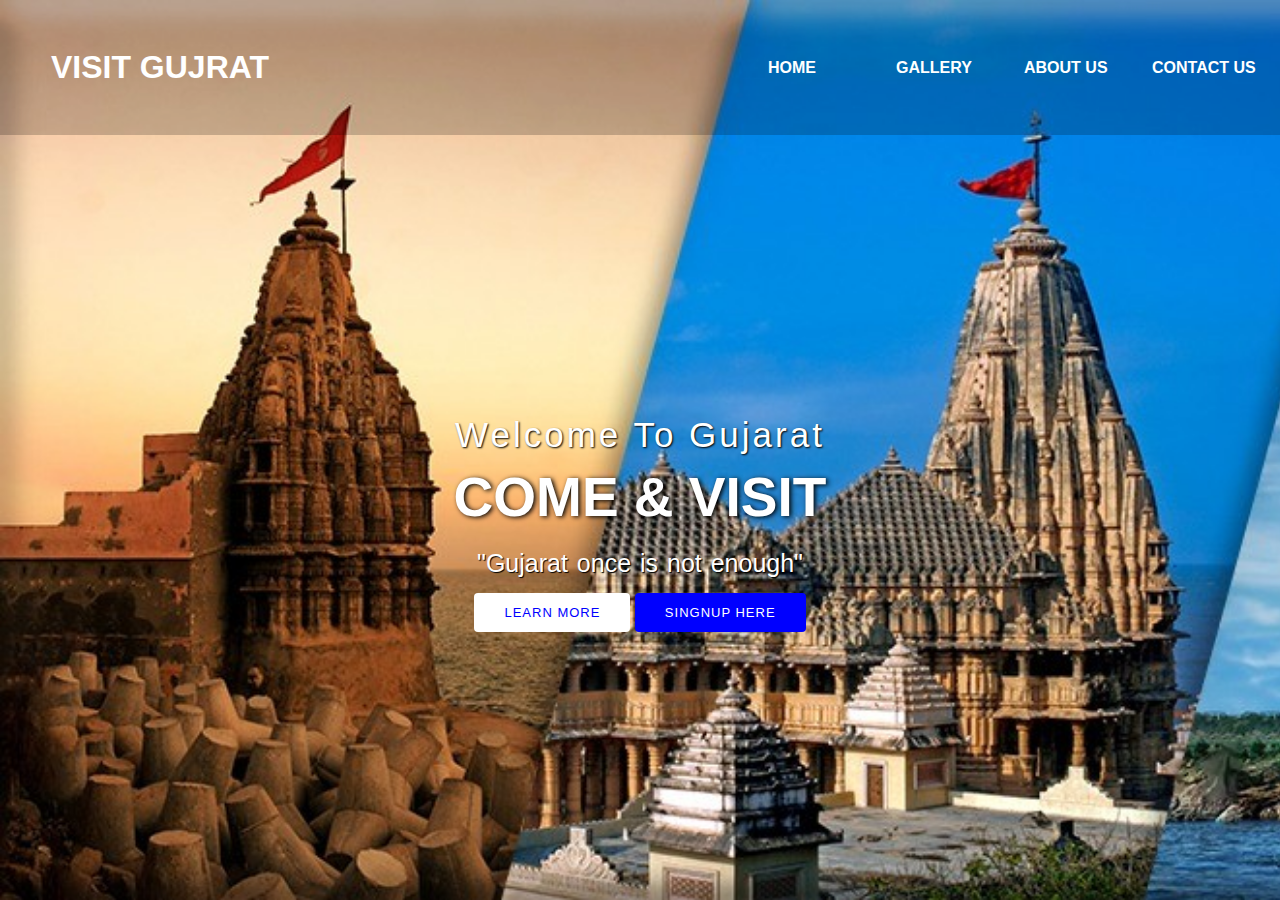
<file: index.html>
<html>
    <head>
        <title>VISIT GUJRAT</title>
        <link rel="stylesheet" href="index.css">
        <link rel="stylesheet" href="https://cdnjs.cloudflare.com/ajax/libs/animate.css/4.1.1/animate.min.css">
    </head>
    <body>
        <header>
            <nav>
          <div class="a"><h1 class="animate__animated animate__heartBeat ">VISIT GUJRAT</h1></div>
          <div class="menu">
            <a href="home.html">HOME</a>
            <a href="gallery.html">GALLERY</a>
            <a href="about-us.html">ABOUT US</a>
            <a href="contact.html">CONTACT US</a>
          </div>
          </nav>

        <main>
            <section>
                <h3>Welcome To Gujarat</h3>
                <h1>COME & VISIT <span class="smit"></span> </h1>
                <p>"Gujarat once is not enough"</p>
                <a href="learn.html" class="learn">learn more</a>
                <a href="form1.html" class="singn">singnup here</a>
            </section>
        </main>

       

        
        </header>
    </body>
</html>
</file>
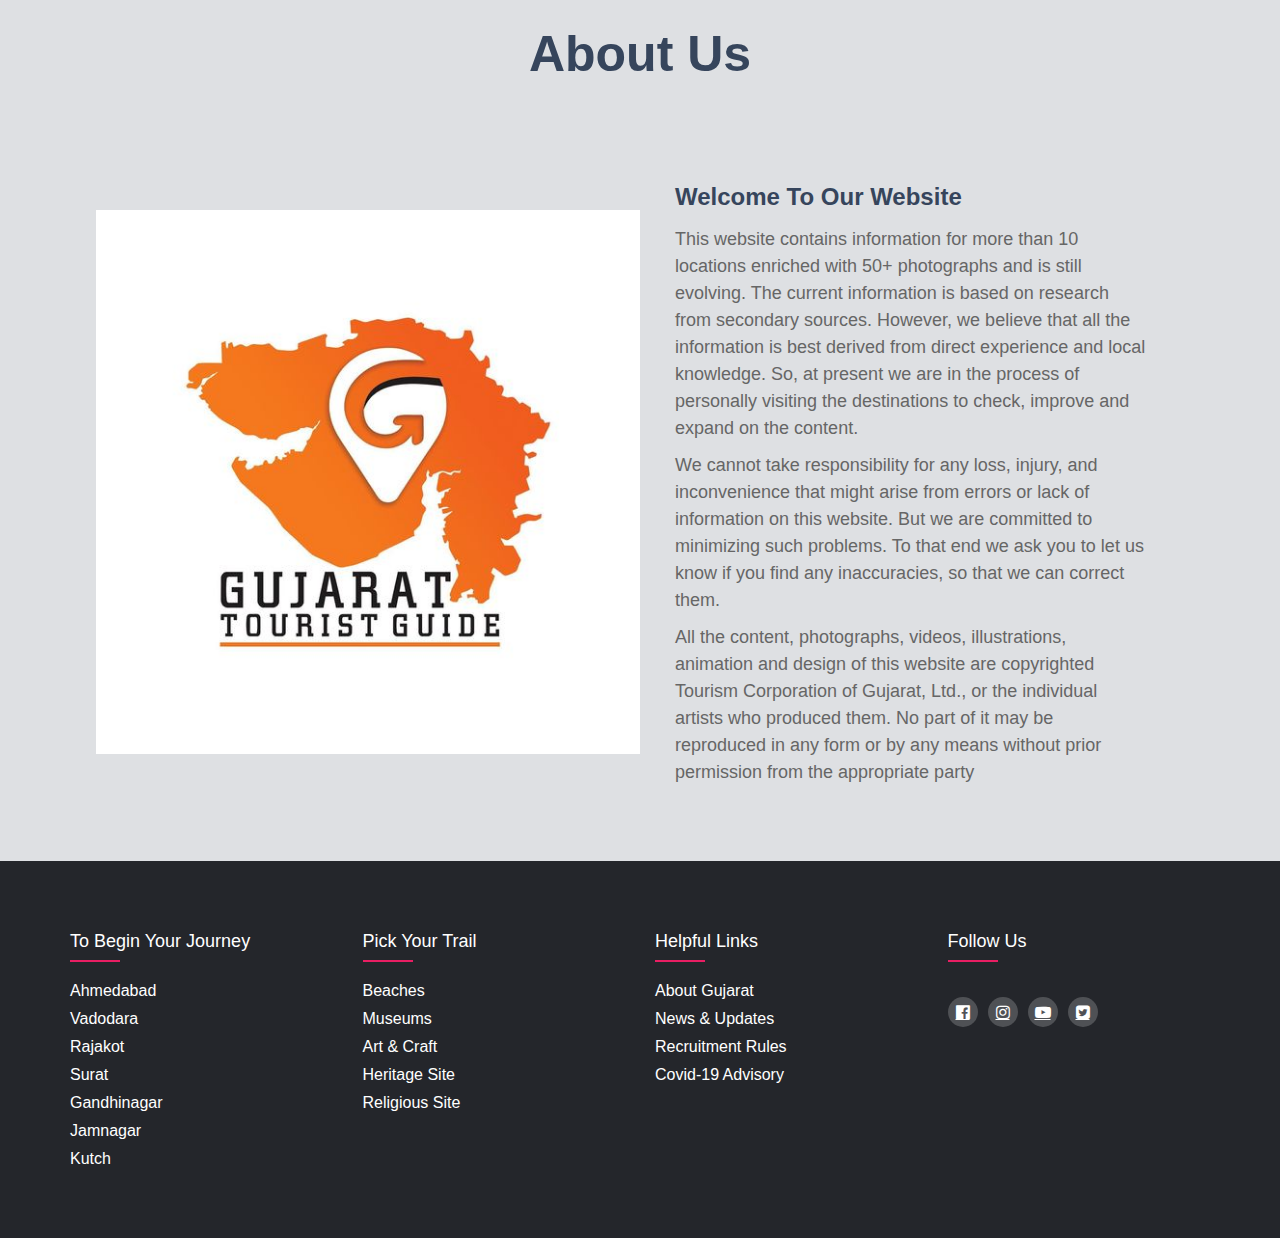
<file: about-us.html>
<html>
    <head>
        <title>ABOUT US</title>
        <link rel="stylesheet" href="about-us.css">
        <link rel="stylesheet" href="https://stackpath.bootstrapcdn.com/font-awesome/4.7.0/css/font-awesome.min.css">

    </head>
    <body>
        <div class="heading">
            <h1>About Us</h1>
        </div>       
        <section class="about-us">
            <img src="aboutus.jpg">
            <div class="content">
                <h2>Welcome To Our Website</h2>

                <p>This website contains information for more than 10 locations enriched with 50+ photographs and is still evolving. 
                    The current information is based on research from secondary sources. However, we believe that all the information is best derived from direct experience and local knowledge.
                     So, at present we are in the process of personally visiting the destinations to check, improve and expand on the content.</p>
    
                  <p>We cannot take responsibility for any loss, injury, and inconvenience that might arise from errors or lack of information on this website. But we are committed to minimizing such problems. To that end we ask you to let us know if you find any inaccuracies, so that we can correct them.</p>
                  
                   <!-- <p>Please note that while every effort is made to provide up-to-date information, not everything may be completely current. All the information we are giving you is only meant as suggestions and should not be considered a guarantee of feasibility, satisfaction or safety. All content related to third party services should not be considered an endorsement of reliability. We cannot be held responsible for problems related to third party interactions. We do not accept any special benefits or discounts from third parties in exchange for positive coverage.</p> -->
    
                   <p>All the content, photographs, videos, illustrations, animation and design of this website are copyrighted Tourism Corporation of Gujarat, Ltd., or the individual artists who produced them. No part of it may be reproduced in any form or by any means without prior permission from the appropriate party</p> 
            </div>
        </section>


        <footer class="footer">
            <div class="container1">
                <div class="row">
                    <div class="footer-col">
                        <h4>To Begin Your Journey</h4>
                        <ul>
                            <li><a href="#">Ahmedabad</a></li>
                            <li><a href="#">Vadodara</a></li>
                            <li><a href="#">Rajakot</a></li>
                            <li><a href="#">Surat</a></li>
                            <li><a href="#">Gandhinagar</a></li>
                            <li><a href="#">Jamnagar</a></li>
                            <li><a href="#">Kutch</a></li>
        
                        </ul>
                    </div>
                    <div class="footer-col">
                        <h4>Pick Your Trail</h4>
                        <ul>
                            <li><a href="#">Beaches</a></li>
                            <li><a href="#">Museums</a></li>
                            <li><a href="#">Art & Craft</a></li>
                            <li><a href="#">Heritage Site</a></li>
                            <li><a href="#">Religious Site</a></li>
        
                        </ul>
                    </div>
                    <div class="footer-col">
                        <h4>Helpful Links</h4>
                        <ul>
                            <li><a href="#">About Gujarat</a></li>
                            <li><a href="#">News & Updates</a></li>
                            <li><a href="#">Recruitment Rules</a></li>
                            <li><a href="#">Covid-19 Advisory</a></li>
        
                        </ul>
                    </div>
                    <div class="footer-col">
                        <h4>Follow Us</h4>
                        <div class="social-links">
                            <a href="#"><i class="fa fa-facebook-official" aria-hidden="true"></i></a>
                            <a href="#"><i class="fa fa-instagram" aria-hidden="true"></i></a>
                            <a href="#"><i class="fa fa-youtube-play" aria-hidden="true"></i></a>
                            <a href="#"><i class="fa fa-twitter-square" aria-hidden="true"></i></a>
        
                        </div>
                    </div>
                </div>
            </div>
        </footer>

    </body>
</html>
</file>
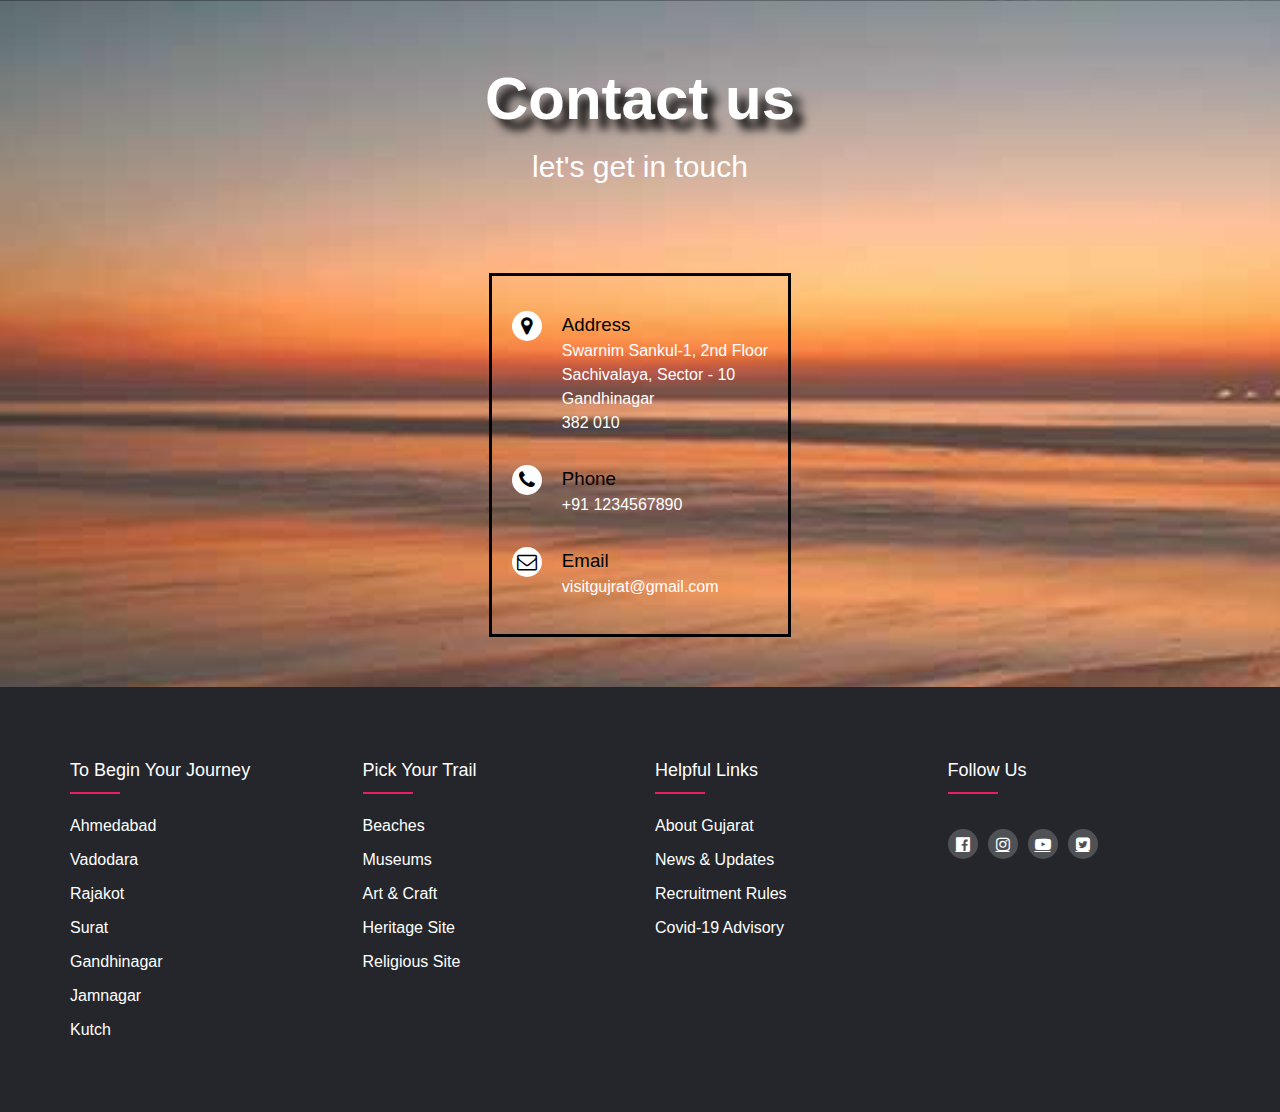
<file: contact.html>
<html>
    <head>
        <title>CONTACT US</title>
        <link rel="stylesheet" href="https://stackpath.bootstrapcdn.com/font-awesome/4.7.0/css/font-awesome.min.css">
        <link rel="stylesheet" href="contact.css">
        </head>
        <body>
            
            <header>
                <div class="header1">
                    <h1 class="contact-us">Contact us</h1>
                    <p class="contact2">let's get in touch</p>
                </div>
            </header>
            <section class="contact">
                <div class="container">
                    <div class="contactinfo">
                        <div class="box">
                            <div class="icon"><i class="fa fa-map-marker" aria-hidden="true"></i></i></div>
                            <div class="text">
                                <h3>Address</h3>
                                <p>Swarnim Sankul-1, 2nd Floor <br> Sachivalaya, Sector - 10<br> Gandhinagar<br>382 010</p>
                            </div>
                        </div>
                        <div class="box">
                            <div class="icon"><i class="fa fa-phone" aria-hidden="true"></i></div>
                            <div class="text">
                                <h3>Phone</h3>
                                <p>+91 1234567890</p>
                            </div>
                        </div>
                        <div class="box">
                            <div class="icon"><i class="fa fa-envelope-o" aria-hidden="true"></i></div>
                            <div class="text">
                                <h3>Email</h3>
                                <p>visitgujrat@gmail.com</p>
                            </div>
                        </div>
                    </div>
                </div>
            </section>


            <footer class="footer">
                <div class="container1">
                    <div class="row">
                        <div class="footer-col">
                            <h4>To Begin Your Journey</h4>
                            <ul>
                                <li><a href="#">Ahmedabad</a></li>
                                <li><a href="#">Vadodara</a></li>
                                <li><a href="#">Rajakot</a></li>
                                <li><a href="#">Surat</a></li>
                                <li><a href="#">Gandhinagar</a></li>
                                <li><a href="#">Jamnagar</a></li>
                                <li><a href="#">Kutch</a></li>
            
                            </ul>
                        </div>
                        <div class="footer-col">
                            <h4>Pick Your Trail</h4>
                            <ul>
                                <li><a href="#">Beaches</a></li>
                                <li><a href="#">Museums</a></li>
                                <li><a href="#">Art & Craft</a></li>
                                <li><a href="#">Heritage Site</a></li>
                                <li><a href="#">Religious Site</a></li>
            
                            </ul>
                        </div>
                        <div class="footer-col">
                            <h4>Helpful Links</h4>
                            <ul>
                                <li><a href="#">About Gujarat</a></li>
                                <li><a href="#">News & Updates</a></li>
                                <li><a href="#">Recruitment Rules</a></li>
                                <li><a href="#">Covid-19 Advisory</a></li>
            
                            </ul>
                        </div>
                        <div class="footer-col">
                            <h4>Follow Us</h4>
                            <div class="social-links">
                                <a href="#"><i class="fa fa-facebook-official" aria-hidden="true"></i></a>
                                <a href="#"><i class="fa fa-instagram" aria-hidden="true"></i></a>
                                <a href="#"><i class="fa fa-youtube-play" aria-hidden="true"></i></a>
                                <a href="#"><i class="fa fa-twitter-square" aria-hidden="true"></i></a>
            
                            </div>
                        </div>
                    </div>
                </div>
            </footer>
        </body>
</html>
</file>
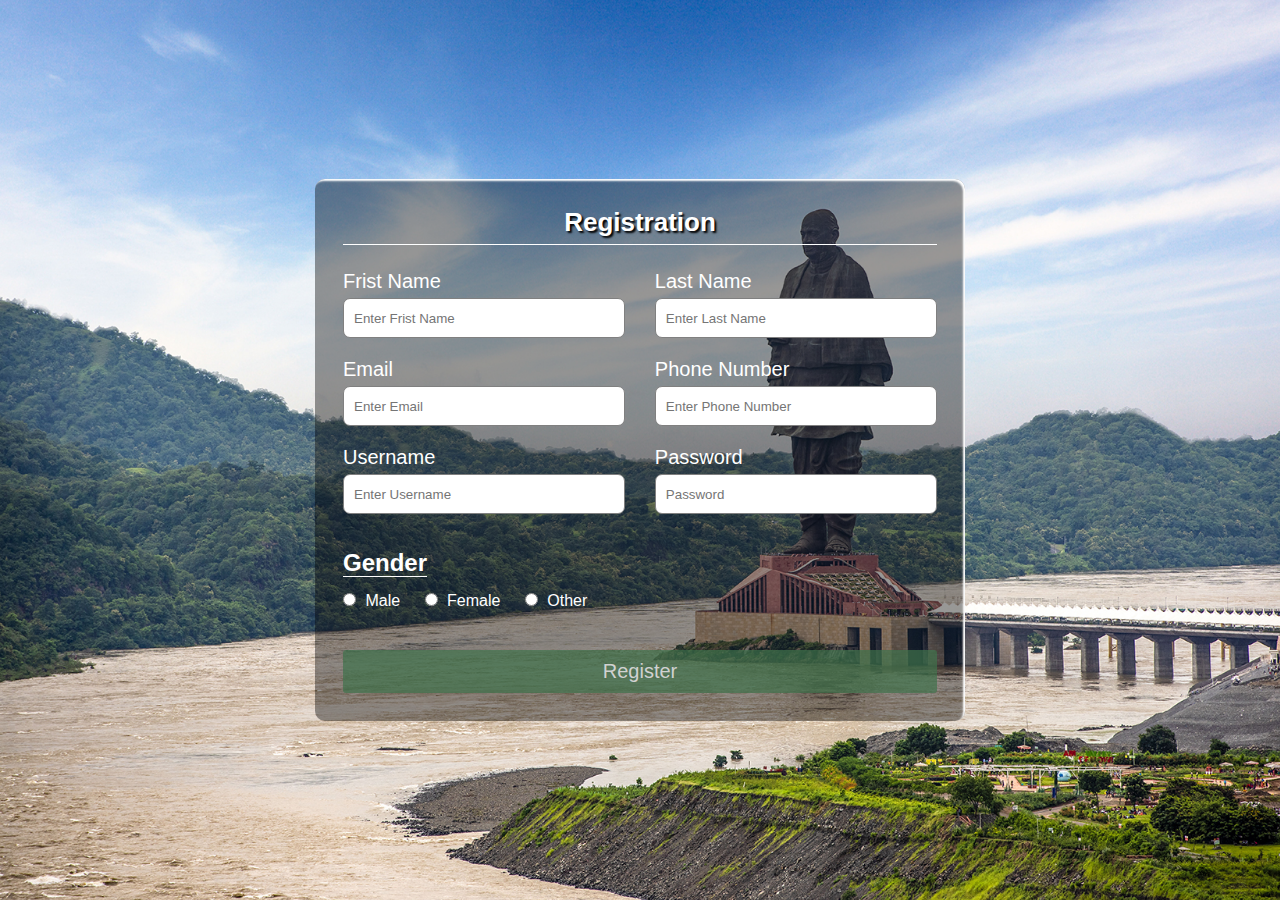
<file: form1.html>
<html>
  <head>
    <meta charset="utf-8" />
    <title>REGISTRATION FORM</title>
    <meta name="viewport" content="width=device-width,initial-scale=1.0"/>
    <link rel="stylesheet" href="style.css" />
  </head>
  <body>
    <div class="container">
      <h1 class="form-title">Registration</h1>
      <form action="#">
        <div class="main-user-info">
          <div class="user-input-box">
            <label for="fristName">Frist Name</label>
            <input type="text"
                    id="fullName"
                    name="fullName"
                    placeholder="Enter Frist Name"/>
          </div>
          <div class="user-input-box">
            <label for="LastName">Last Name</label>
            <input type="text"
                    id="username"
                    name="username"
                    placeholder="Enter Last Name"/>
          </div>
          <div class="user-input-box">
            <label for="email">Email</label>
            <input type="email"
                    id="email"
                    name="email"
                    placeholder="Enter Email"/>
          </div>
          <div class="user-input-box">
            <label for="phoneNumber">Phone Number</label>
            <input type="text"
                    id="phoneNumber"
                    name="phoneNumber"
                    placeholder="Enter Phone Number"/>
          </div>
          <div class="user-input-box">
            <label for="username">Username</label>
            <input type="password"
                    id="Username"
                    name="Username"
                    placeholder="Enter Username"/>
          </div>
          <div class="user-input-box">
            <label for="Password">Password</label>
            <input type="password"
                    id="Password"
                    name="Password"
                    placeholder="Password"/>
          </div>
        </div>
        <div class="gender-details-box">
          <span class="gender-title">Gender</span>
          <div class="gender-category">
            <input type="radio" name="gender" id="male">
            <label for="male">Male</label>
            <input type="radio" name="gender" id="female">
            <label for="female">Female</label>
            <input type="radio" name="gender" id="other">
            <label for="other">Other</label>
          </div>
        </div>
        <div class="form-submit-btn">
          <input type="submit" value="Register">
        </div>
      </form>
    </div>
  </body>
</html>
</file>
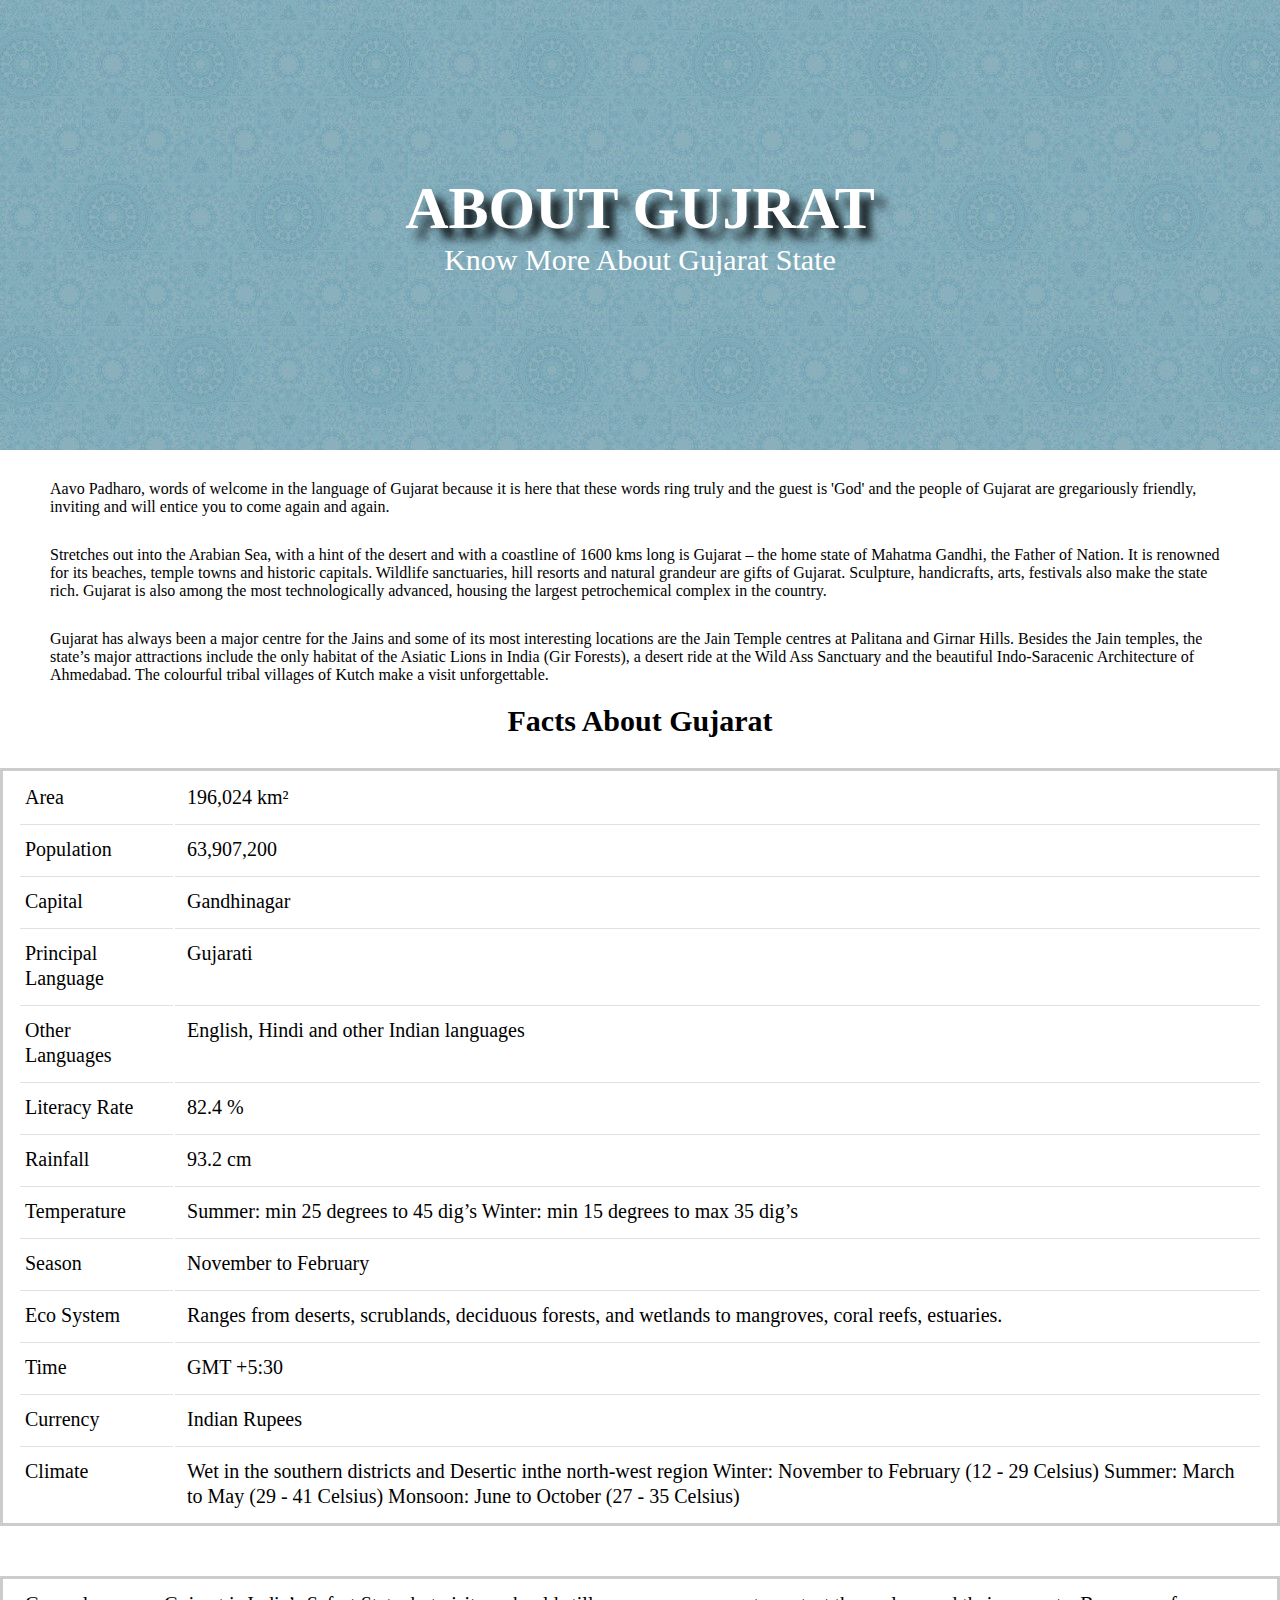
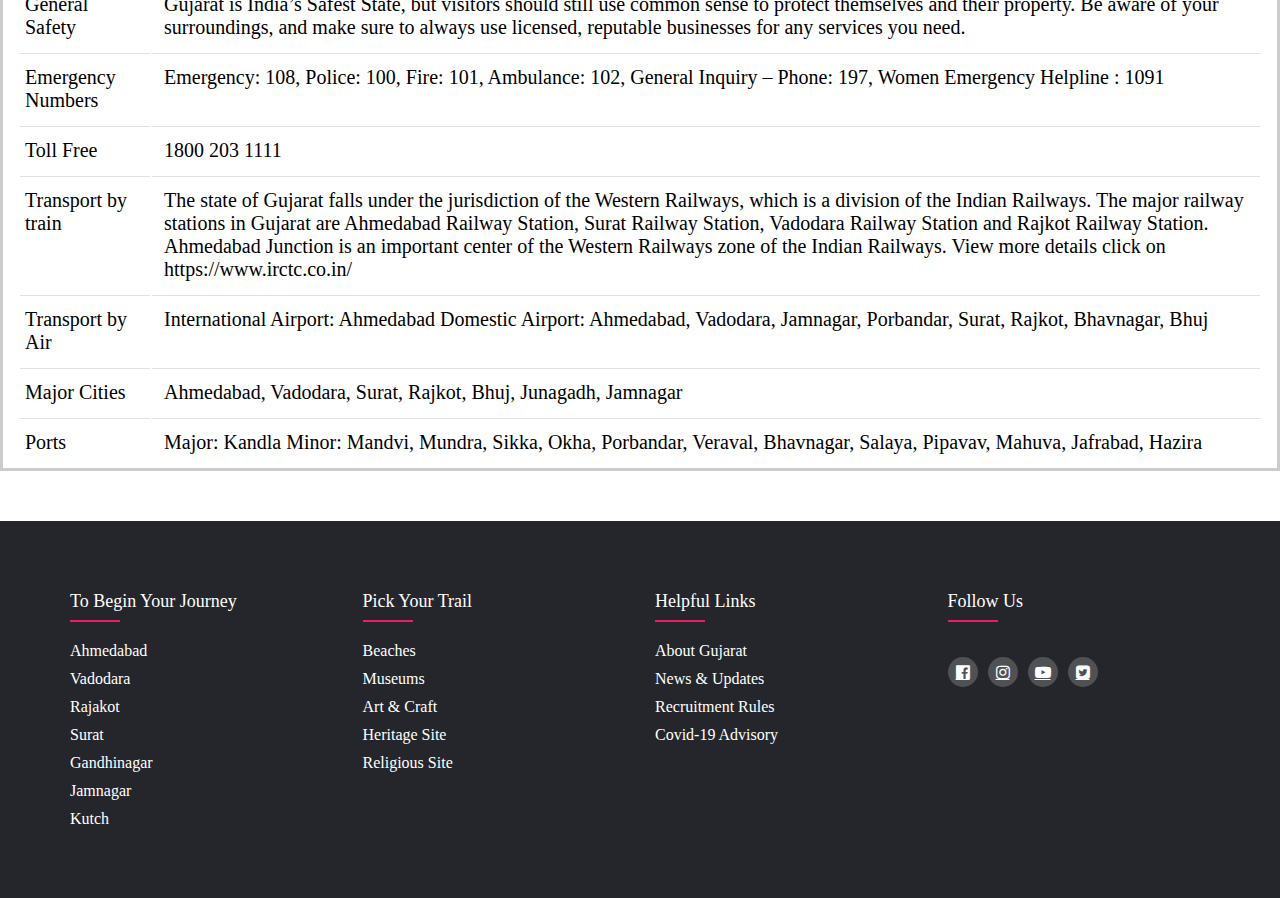
<file: learn.html>
<html>
    <head>
        <title>LEARN MORE</title>
        <link rel="stylesheet" href="learn.css">
        <link rel="stylesheet" href="https://stackpath.bootstrapcdn.com/font-awesome/4.7.0/css/font-awesome.min.css">

    </head>
    <body>
        <header>
            <div class="header1">
                <h2  class="banner">ABOUT GUJRAT</h2>
                <P class="banner1">Know More About Gujarat State</P>
            </div>
        </header>

        <div class="container">
            <div class="contactinfo">
                <p class="paragraph">Aavo Padharo, words of welcome in the language of Gujarat because it is here that these words ring truly and the guest is 'God' and the people of Gujarat are gregariously friendly, inviting and will entice you to come again and again.</p>
                <p class="paragraph">Stretches out into the Arabian Sea, with a hint of the desert and with a coastline of 1600 kms long is Gujarat – the home state of Mahatma Gandhi, the Father of Nation. It is renowned for its beaches, temple towns and historic capitals. Wildlife sanctuaries, hill resorts and natural grandeur are gifts of Gujarat. Sculpture, handicrafts, arts, festivals also make the state rich. Gujarat is also among the most technologically advanced, housing the largest petrochemical complex in the country.</p>
                <p class="paragraph">Gujarat has always been a major centre for the Jains and some of its most interesting locations are the Jain Temple centres at Palitana and Girnar Hills. Besides the Jain temples, the state’s major attractions include the only habitat of the Asiatic Lions in India (Gir Forests), a desert ride at the Wild Ass Sanctuary and the beautiful Indo-Saracenic Architecture of Ahmedabad. The colourful tribal villages of Kutch make a visit unforgettable.</p>

                <h2 class="fact">Facts About Gujarat</h2>
               

                <div class="borderbox">
                     <table class="table">
                                         <tr>
                                            <td>Area</td>
                                            <td>196,024 km²</td>
                                        </tr>
                                    
                                        <tr>
                                            <td>Population</td>
                                            <td>63,907,200</td>
                                        </tr>
                                    
                                        <tr>
                                            <td>Capital</td>
                                            <td>Gandhinagar</td>
                                        </tr>
                                    
                                        <tr>
                                            <td>Principal Language</td>
                                            <td>Gujarati</td>
                                        </tr>
                                    
                                        <tr>
                                            <td>Other Languages</td>
                                            <td>English, Hindi and other Indian languages</td>
                                        </tr>
                                    
                                        <tr>
                                            <td>Literacy Rate</td>
                                            <td>82.4 %</td>
                                        </tr>
                                    
                                        <tr>
                                            <td>Rainfall</td>
                                            <td>93.2 cm</td>
                                        </tr>
                                    
                                        <tr>
                                            <td>Temperature</td>
                                            <td>Summer: min 25 degrees to 45 dig’s Winter: min 15 degrees to max 35 dig’s</td>
                                        </tr>
                                    
                                        <tr>
                                            <td>Season</td>
                                            <td>November to February</td>
                                        </tr>
                                    
                                        <tr>
                                            <td>Eco System</td>
                                            <td>Ranges from deserts, scrublands, deciduous forests, and wetlands to mangroves, coral reefs, estuaries.</td>
                                        </tr>
                                    
                                        <tr>
                                            <td>Time</td>
                                            <td>GMT +5:30</td>
                                        </tr>
                                    
                                        <tr>
                                            <td>Currency</td>
                                            <td>Indian Rupees</td>
                                        </tr>
                                    
                                        <tr>
                                            <td>Climate</td>
                                            <td>Wet in the southern districts and Desertic inthe north-west region Winter: November to February (12 - 29 Celsius) Summer: March to May (29 - 41 Celsius) Monsoon: June to October (27 - 35 Celsius)</td>
                                        </tr>
                    </table>
                    </div>
                     <div class="borderbox1">
                            <table class="table1">
                        <tr>
                                        <td>General Safety</td>
                                        <td>Gujarat is India’s Safest State, but visitors should still use common sense to protect themselves and their property. Be aware of your surroundings, and make sure to always use licensed, reputable businesses for any services you need.</td>
                                    </tr>
                                
                                    <tr>
                                        <td>Emergency Numbers</td>
                                        <td>Emergency: 108, Police: 100, Fire: 101, Ambulance: 102, General Inquiry – Phone: 197, Women Emergency Helpline : 1091</td>
                                    </tr>
                                
                                    <tr>
                                        <td>Toll Free</td>
                                        <td>1800 203 1111</td>
                                    </tr>
                                
                                    <tr>
                                        <td>Transport by train</td>
                                        <td>The state of Gujarat falls under the jurisdiction of the Western Railways, which is a division of the Indian Railways. The major railway stations in Gujarat are Ahmedabad Railway Station, Surat Railway Station, Vadodara Railway Station and Rajkot Railway Station. Ahmedabad Junction is an important center of the Western Railways zone of the Indian Railways. View more details click on https://www.irctc.co.in/ </td>
                                    </tr>
                                
                                    <tr>
                                        <td>Transport by Air</td>
                                        <td>International Airport: Ahmedabad Domestic Airport: Ahmedabad, Vadodara, Jamnagar, Porbandar, Surat, Rajkot, Bhavnagar, Bhuj</td>
                                    </tr>
                                
                                    <tr>
                                        <td>Major Cities</td>
                                        <td>Ahmedabad, Vadodara, Surat, Rajkot, Bhuj, Junagadh, Jamnagar</td>
                                    </tr>
                                
                                    <tr>
                                        <td>Ports</td>
                                        <td>Major: Kandla Minor: Mandvi, Mundra, Sikka, Okha, Porbandar, Veraval, Bhavnagar, Salaya, Pipavav, Mahuva, Jafrabad, Hazira</td>
                                    </tr>
                </table>
            </div>
            </div>
            </div>
        </div>


        <footer class="footer">
            <div class="container1">
                <div class="row">
                    <div class="footer-col">
                        <h4>To Begin Your Journey</h4>
                        <ul>
                            <li><a href="#">Ahmedabad</a></li>
                            <li><a href="#">Vadodara</a></li>
                            <li><a href="#">Rajakot</a></li>
                            <li><a href="#">Surat</a></li>
                            <li><a href="#">Gandhinagar</a></li>
                            <li><a href="#">Jamnagar</a></li>
                            <li><a href="#">Kutch</a></li>
        
                        </ul>
                    </div>
                    <div class="footer-col">
                        <h4>Pick Your Trail</h4>
                        <ul>
                            <li><a href="#">Beaches</a></li>
                            <li><a href="#">Museums</a></li>
                            <li><a href="#">Art & Craft</a></li>
                            <li><a href="#">Heritage Site</a></li>
                            <li><a href="#">Religious Site</a></li>
        
                        </ul>
                    </div>
                    <div class="footer-col">
                        <h4>Helpful Links</h4>
                        <ul>
                            <li><a href="#">About Gujarat</a></li>
                            <li><a href="#">News & Updates</a></li>
                            <li><a href="#">Recruitment Rules</a></li>
                            <li><a href="#">Covid-19 Advisory</a></li>
        
                        </ul>
                    </div>
                    <div class="footer-col">
                        <h4>Follow Us</h4>
                        <div class="social-links">
                            <a href="#"><i class="fa fa-facebook-official" aria-hidden="true"></i></a>
                            <a href="#"><i class="fa fa-instagram" aria-hidden="true"></i></a>
                            <a href="#"><i class="fa fa-youtube-play" aria-hidden="true"></i></a>
                            <a href="#"><i class="fa fa-twitter-square" aria-hidden="true"></i></a>
        
                        </div>
                    </div>
                </div>
            </div>
        </footer>

    </body>
</html>
</file>
<file: index.css>
*{
    margin: 0;
    padding: 0;
    box-sizing: border-box;
    font-family: 'Josefin Sans', sans-serif;
}

header{
    width: 100%;
    height: 100vh;
    background-image: url(../gujarat.jpeg);
    background-repeat: no-repeat;
    background-size: cover;
   
}

nav{
    width: 100%;
    height: 15vh;
    background-color: rgba(0,0,0,0.2);
    color: white;
    display: flex;
    justify-content: space-between;
    align-items: center;
    text-transform: uppercase;
}

nav .a{
    width: 25%;
    text-align: center;
    /* background-color: red; */
}

nav .menu{
    width: 40%;
    /* background-color: yellow; */
    display: flex;
    justify-content: space-around:
    
}

nav .menu a{
    width: 25%;
    text-decoration: none;
    color: white;
    font-weight: bold ;
}

nav .menu a:hover{
    color: #00b894;
}

main{
    width: 100%;
    height: 85vh;
    display: flex;
    justify-content: center;
    align-items: center;
    text-align: center;
    color: white;
}

section{

}

section h3{
    font-size: 35px;
    font-weight: 200;
    letter-spacing: 3px;
    text-shadow: 1px 1px 2px black;
}

section h1{
    margin: 10px 0 20px 0;
    font-size: 55px;
    font-weight: 700;
    text-shadow: 2px 1px 5px black;
    text-transform: uppercase;
}

section p{
    font-size: 25px;
    word-spacing: 2px;
    margin-bottom: 25px;
    text-shadow: 1px 1px 1px black;
}

section a{
    padding: 12px 30px;
    border-radius: 4px;
    outline: none;
    text-transform: uppercase;
    font-size: 13px;
    font-weight: 500;
    text-decoration: none;
    letter-spacing: 1px;
    transition: all .5S ease;
}

section .learn{
    /* background-color: #00b894; */
    background: #fff;
    color: blue;
}

.learn:hover{
    background: blue;
    color: white;

}

section .singn{
    background: blue;
    color: white;

}

.singn:hover{
    background: #fff;
    color: blue;
}

.smit::after{
    content: '';
    animation: changetext 10s infinite linear;
    color: #120ed4;

}

@keyframes changetext{
    0%{content: "GHANDHINAGAR";}
    20%{content: "AHMDABAD";}
    40%{content: "KATCH";}
    60%{content: "SOMNATH";}
    80%{content: "DWARKA";}
    100%{content: "DIU";}


}
</file>
<file: about-us.css>
*{
    margin: 0px;
    padding: 0px;
    box-sizing: border-box;
    font-family: sans-serif;
}

body{
    background-color: #dee0e3;
}

.heading{
    text-align: center;
    margin-top: 25px;
}

.heading h1{
    font-size: 50px;
    color: #36455c;
    margin-bottom: 50px;
}

.about-us{
    display: flex;
    align-items: center;
    width: 85%;
    margin: auto;
    margin-bottom: 30px;
}

.about-us img{
    /* flex: 0 ; */
    max-width: 50%;
    height: auto;
    background: transparent;
}

.content{
    padding: 35px;
}

.content h2{
    color: #36455c;
    font-size: 24px;
    margin: 15px 0px;
}

.content p{
    color: #666;
    font-size: 18px;
    line-height: 1.5;
    margin: 10px 0px 10px;
}




.container1{
    max-width: 1170px;
    margin: auto;
 }

 .row{
    display: flex;
    flex-wrap: wrap;
 }

 ul{
    list-style: none;
    
 }


.footer{
    background-color: #24262b ;
    padding: 70px 0;
}

.footer-col{
    width: 25%;
    padding: 0 15px;
}

.footer-col h4{
    font-size: 18px;
    color: #ffffff;
    text-transform: capitalize;
    margin-bottom: 30px;
    font-weight: 500;
    position: relative;
}

.footer-col h4::before{
    content: '';
    position: absolute;
    left: 0;
    bottom: -10px;
    background-color: #e91e63;
    height: 2px;
    box-sizing: border-box;
    width: 50px;
}

.footer-col ul li:not(:last-child){
    margin-bottom: 10px;
}

.footer-col ul li a{
    font-size: 16px;
    text-transform: capitalize;
    color: #ffffff;
    text-decoration: none;
    font-weight: 300;
    display: block;
}

.footer-col ul li a:hover{
    color: rgb(209, 101, 62);
    padding-left: 8px;
}

.footer-col .social-links{
    position: relative;
    padding:  15px 0;
    display: flex;
    
}

.footer-col .social-links a{
 margin: 0 10px 10px 0;
 min-width: 30px;
 height: 30px;
 color: #ffffff;
 background-color: rgba(255, 255, 255, 0.2);
 display: flex;
 align-items: center;
 justify-content: center;
 border-radius: 50%;
 font-size: 10pxpx;}

 .footer-col .social-links a:hover
 {
    color: #24262b;
    background-color: white;
 }
</file>
<file: contact.css>
@import url('https://fonts.googleapis.com/css2?family=Poppins:wght@300;400;500;600;700&display=swap');
 
body{
    line-height: 1.5;
    font-family: 'Poppins', sans-serif;

}

*{
    margin: 0;
    padding: 0;
    box-sizing: border-box;
    font-family: 'poppins ' ,sans-serif;
}

    header{
        width: 100vw;
        height: 27vh;
        display: flex;
        align-items: center;
        justify-content: center;
        text-align: center;
        }    
      
    .header1{
        color: white;
        font-size: 30px;
    }
   
    h1{
        font-size: 50pxpx;
        text-shadow: 10px 10px 10px black;
    }

    body{
        background-image: url(../background3.jpg);
        background-size: cover;
        background-position: center;
        background-color: rgba(0,0,0,0.5);
    }    

    .contact{
        display: flex;
        align-items: center;
        justify-content: center;
        font-size: 20px;
        margin: 0px 0px 50px 0px;

        }

    .container{
        width: 100%;
        display: flex;
        align-items: center;
        justify-content: center;
        margin-top: 30px;

    }

    .contact .container .contactinfo{
        border: 3px solid black;
        /* border-radius: 20px; */
        padding: 20px;
    }

    .contact .container .box{
        position: relative;
        padding:  15px 0; 
        display: flex;
    }

    .contact .container .box .icon{
        min-width: 30px;
        height: 30px;
        background: #fff;
        display: flex;
        align-items: center;
        justify-content: center;
        border-radius: 50%;
        font-size: 10pxpx;
        /* box-shadow: 0px 0px 5px black; */
        
    }

     .container .contactinfo .box .text{
        display: flex;
        margin-left: 20px;
        font-size: 16px;
        color: #fff;
        flex-direction: column;
        font-weight: 300;

    }

    .container .contactinfo .box .text h3{
        font-weight: 500;
        color: black;
    }

    

     .container1{
        max-width: 1170px;
        margin: auto;
     }

     .row{
        display: flex;
        flex-wrap: wrap;
     }

     ul{
        list-style: none;
        
     }


    .footer{
        background-color: #24262b ;
        padding: 70px 0;
    }

    .footer-col{
        width: 25%;
        padding: 0 15px;
    }

    .footer-col h4{
        font-size: 18px;
        color: #ffffff;
        text-transform: capitalize;
        margin-bottom: 30px;
        font-weight: 500;
        position: relative;
    }

    .footer-col h4::before{
        content: '';
        position: absolute;
        left: 0;
        bottom: -10px;
        background-color: #e91e63;
        height: 2px;
        box-sizing: border-box;
        width: 50px;
    }

    .footer-col ul li:not(:last-child){
        margin-bottom: 10px;
    }

    .footer-col ul li a{
        font-size: 16px;
        text-transform: capitalize;
        color: #ffffff;
        text-decoration: none;
        font-weight: 300;
        display: block;
    }

    .footer-col ul li a:hover{
        color: rgb(209, 101, 62);
        padding-left: 8px;
    }

    .footer-col .social-links{
        position: relative;
        padding:  15px 0;
        display: flex;
        
    }

    .footer-col .social-links a{
     margin: 0 10px 10px 0;
     min-width: 30px;
     height: 30px;
     color: #ffffff;
     background-color: rgba(255, 255, 255, 0.2);
     display: flex;
     align-items: center;
     justify-content: center;
     border-radius: 50%;
     font-size: 10pxpx;}

     .footer-col .social-links a:hover
     {
        color: #24262b;
        background-color: white;
     }
</file>
<file: style.css>
*{
    padding: 0;
    margin: 0;
    box-sizing: border-box;
    font-family: sans-serif;
}

body{
    display: flex;
    height: 100vh;
    justify-content: center;
    align-items: center;
    background: url(SOU.jpg);
    background-size: cover;
}

.container{
    width: 100%;
    max-width: 650px;
    background: rgba(0, 0, 0, 0.4);
    padding: 28px;
    margin: 0 28px;
    border-radius: 10px;
    box-shadow: inset -2px 2px 2px white;
}

.form-title{
    font-size: 26px;
    font-weight: 600;
    text-align: center;
    padding-bottom: 6px;
    color: white;
    text-shadow: 2px 2px 2px black;
    border-bottom: solid 1px white;
}

.main-user-info{
    display: flex;
    flex-wrap: wrap;
    justify-content: space-between;
    padding: 20px 0;
}

.user-input-box:nth-child(2n){
    justify-content: end;
}

.user-input-box{
    display: flex;
    flex-wrap: wrap;
    width: 50%;
    padding-bottom: 15px;
}

.user-input-box label{
    width: 95%;
    color: white;
    font-size: 20px;
    font-weight: 400;
    margin: 5px 0;
}

.user-input-box input{
    height: 40px;
    width: 95%;
    border-radius: 7px;
    outline: none;
    border: 1px solid grey;
    padding: 0 10px;
}

.gender-title{
    color:white;
    font-size: 24px;
    font-weight: 600;
    border-bottom: 1px solid white;
}

.gender-category{
    margin: 15px 0;
    color: white;
}

.gender-category label{
    padding: 0 20px 0 5px;
}

.gender-category label,
.gender-category input,
.form-submit-btn input{
    cursor: pointer;
}

.form-submit-btn{
    margin-top: 40px;
}

.form-submit-btn input{
    display: block;
    width: 100%;
    margin-top: 10px;
    font-size: 20px;
    padding: 10px;
    border:none;
    border-radius: 3px;
    color: rgb(209, 209, 209);
    background: rgba(63, 114, 76, 0.7);
}

.form-submit-btn input:hover{
    background: rgba(56, 204, 93, 0.7);
    color: rgb(255, 255, 255);
}

@media(max-width: 600px){
    .container{
        min-width: 280px;
    }

    .user-input-box{
        margin-bottom: 12px;
        width: 100%;
    }

    .user-input-box:nth-child(2n){
        justify-content: space-between;
    }

    .gender-category{
        display: flex;
        justify-content: space-between;
        width: 100%;
    }

    .main-user-info{
        max-height: 380px;
        overflow: auto;
    }

    .main-user-info::-webkit-scrollbar{
        width: 0;
    }
}
</file>
<file: learn.css>
*{  
    margin: 0;
    padding: 0;
    box-sizing: border-box;
    font-family: capitalize;
    transition: all .2s cubic-bezier(.34,1.12,.68,1.31);
}

body{
    font-family: 'sf_pro_textregular',Arial,Helvetica,sans-serif;
}

header{
width: 100vw;
height: 50vh;
background-image: url(../banner.jpeg);
background-position: bottom;
background-size: cover;
display: flex;
align-items: center;
justify-content: center;
text-align: center;

}

.header1{
    color: white;
}

.banner{
    font-size: 60px;
    text-shadow: 10px 10px 10px black;
}

.banner1{
    font-size: 30px;
}

.paragraph{
    margin: 30px 50px 20px 50px ;
  }

.fact{
    display: flex;
    align-items: center;
    justify-content: center;
    margin: 0px 0px 30px 0px;
    font-size: 30px;
}

.borderbox{
    border: 3px solid #ccc;
    padding: 0 15px;
    margin-bottom: 50px;

}

.borderbox table tr td:first-child {
    padding-left: 5px;
}

.borderbox table tr:first-child td {
    border-top: 0;
}

.borderbox table td {
    line-height: 25px;
}

.table td{
    font-size: 20px;
    padding: 0.75rem;
    vertical-align: top;
    border-top: 1px solid #dee2e6;
    margin: 0px 10px 0px 10px;
}


.borderbox1{
    border: 3px solid #ccc;
    padding: 0 15px;
    margin-bottom: 50px;

}

.borderbox1 table tr td:first-child {
    padding-left: 5px;
}

.borderbox1 table tr:first-child td {
    border-top: 0;
}

.borderbox1 table1 td {
    line-height: 25px;
}

.table1 td{
    font-size: 20px;
    padding: 0.75rem;
    vertical-align: top;
    border-top: 1px solid #dee2e6;
    margin: 0px 10px 0px 10px;
}



.container1{
    max-width: 1170px;
    margin: auto;
 }

 .row{
    display: flex;
    flex-wrap: wrap;
 }

 ul{
    list-style: none;
    
 }


.footer{
    background-color: #24262b ;
    padding: 70px 0;
}

.footer-col{
    width: 25%;
    padding: 0 15px;
}

.footer-col h4{
    font-size: 18px;
    color: #ffffff;
    text-transform: capitalize;
    margin-bottom: 30px;
    font-weight: 500;
    position: relative;
}

.footer-col h4::before{
    content: '';
    position: absolute;
    left: 0;
    bottom: -10px;
    background-color: #e91e63;
    height: 2px;
    box-sizing: border-box;
    width: 50px;
}

.footer-col ul li:not(:last-child){
    margin-bottom: 10px;
}

.footer-col ul li a{
    font-size: 16px;
    text-transform: capitalize;
    color: #ffffff;
    text-decoration: none;
    font-weight: 300;
    display: block;
}

.footer-col ul li a:hover{
    color: rgb(209, 101, 62);
    padding-left: 8px;
}

.footer-col .social-links{
    position: relative;
    padding:  15px 0;
    display: flex;
    
}

.footer-col .social-links a{
 margin: 0 10px 10px 0;
 min-width: 30px;
 height: 30px;
 color: #ffffff;
 background-color: rgba(255, 255, 255, 0.2);
 display: flex;
 align-items: center;
 justify-content: center;
 border-radius: 50%;
 font-size: 10pxpx;}

 .footer-col .social-links a:hover
 {
    color: #24262b;
    background-color: white;
 }
</file>
